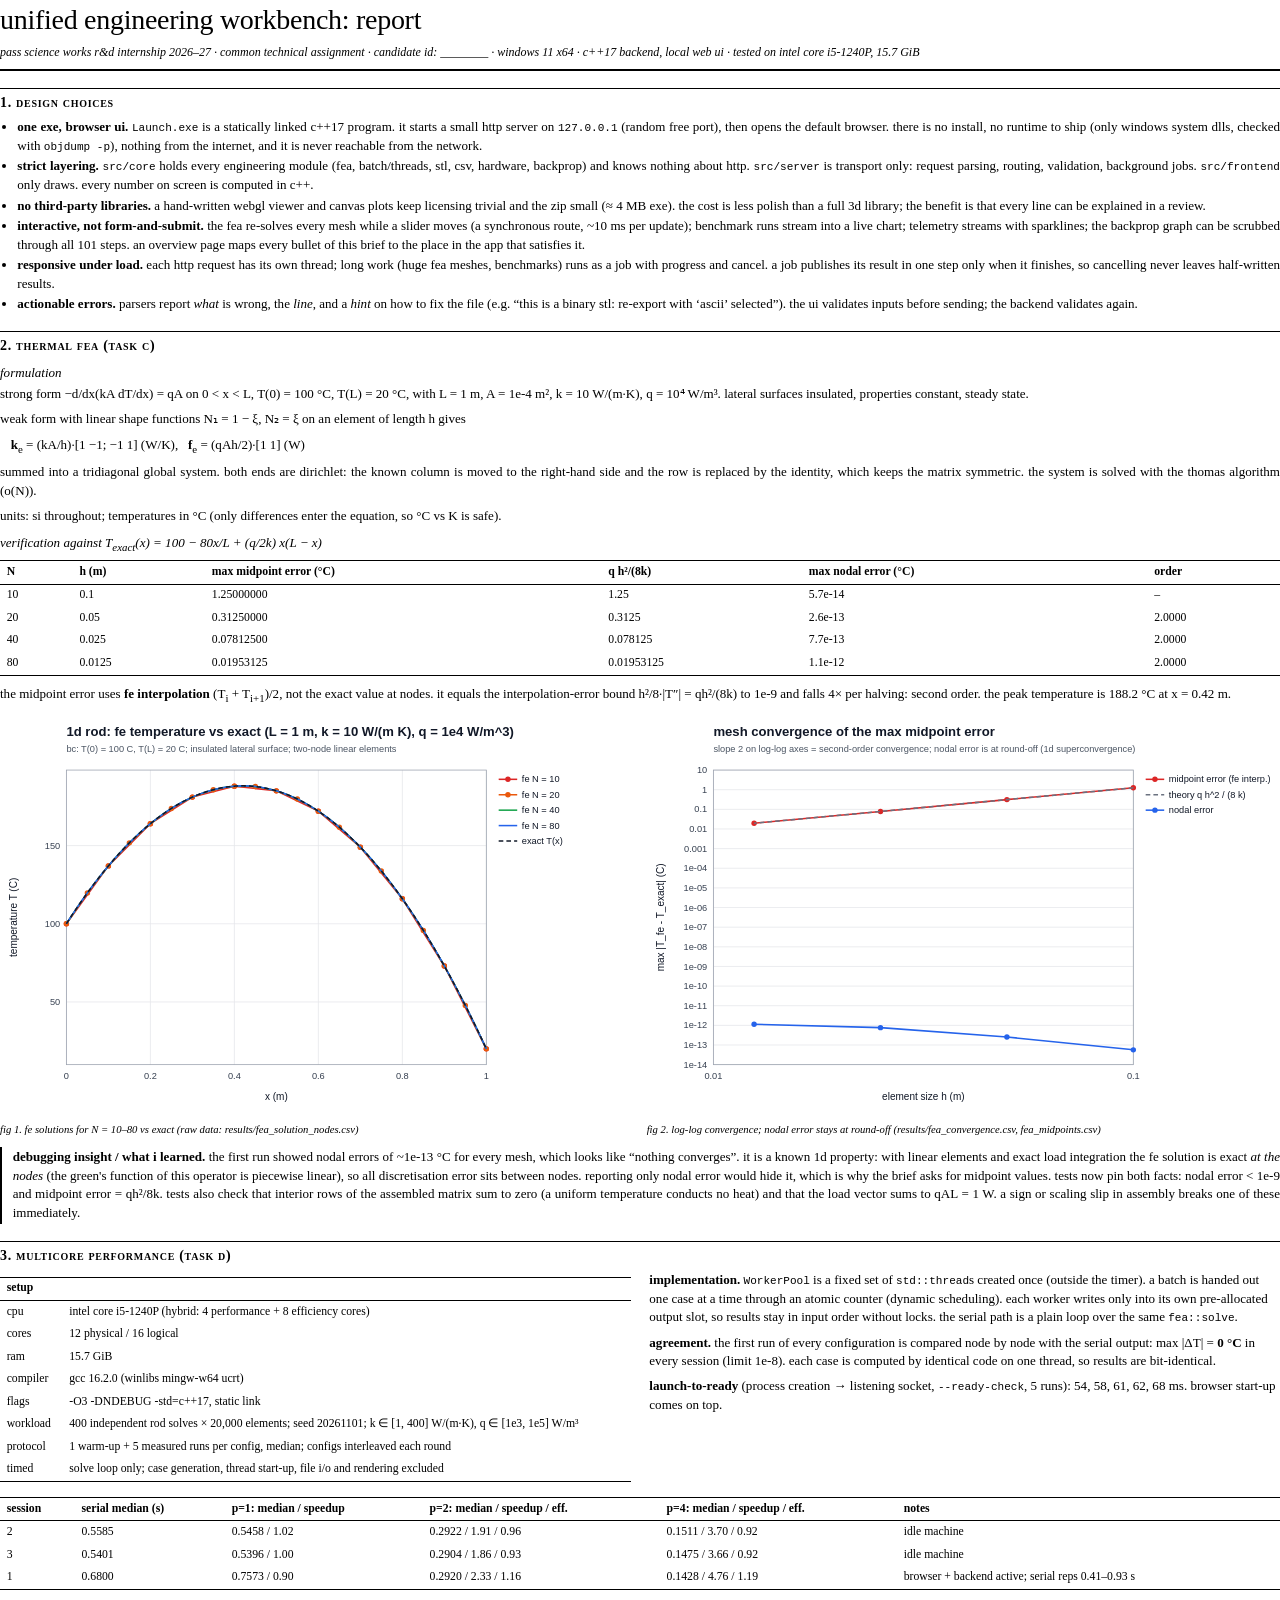
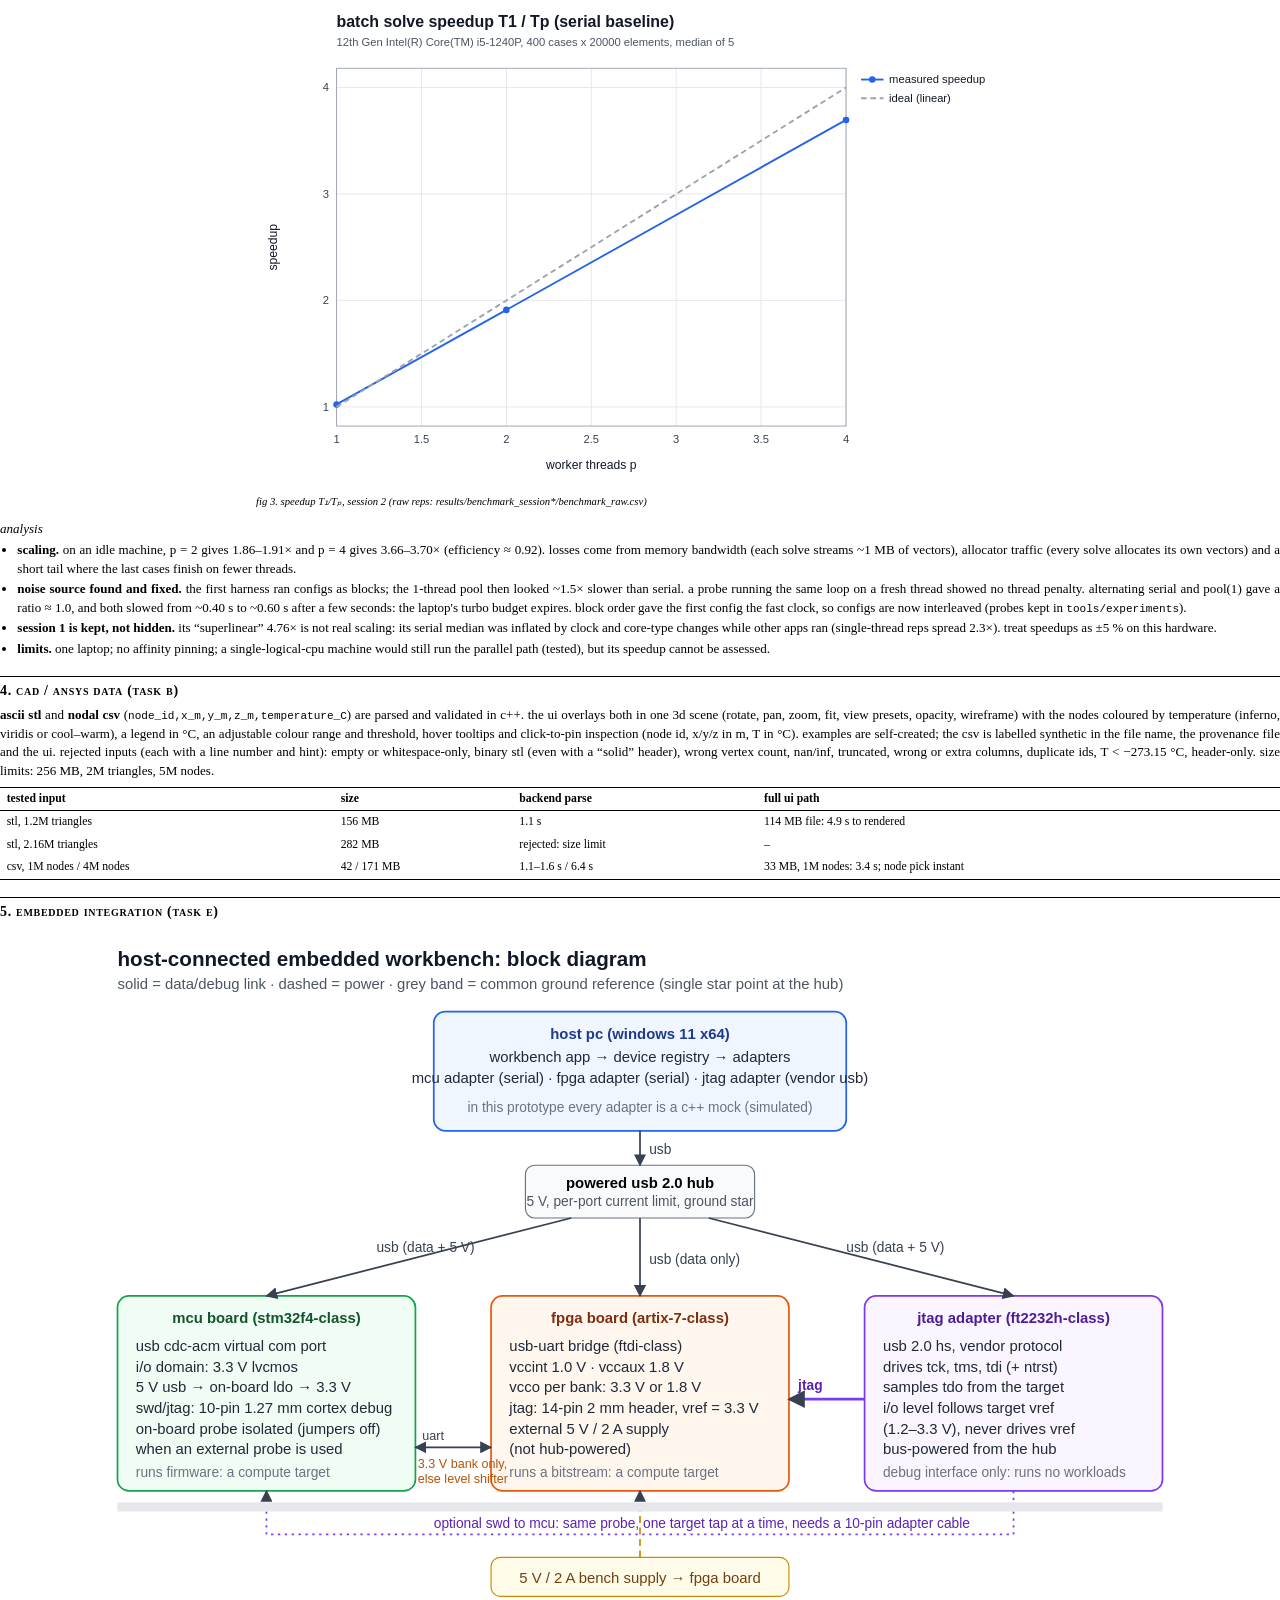
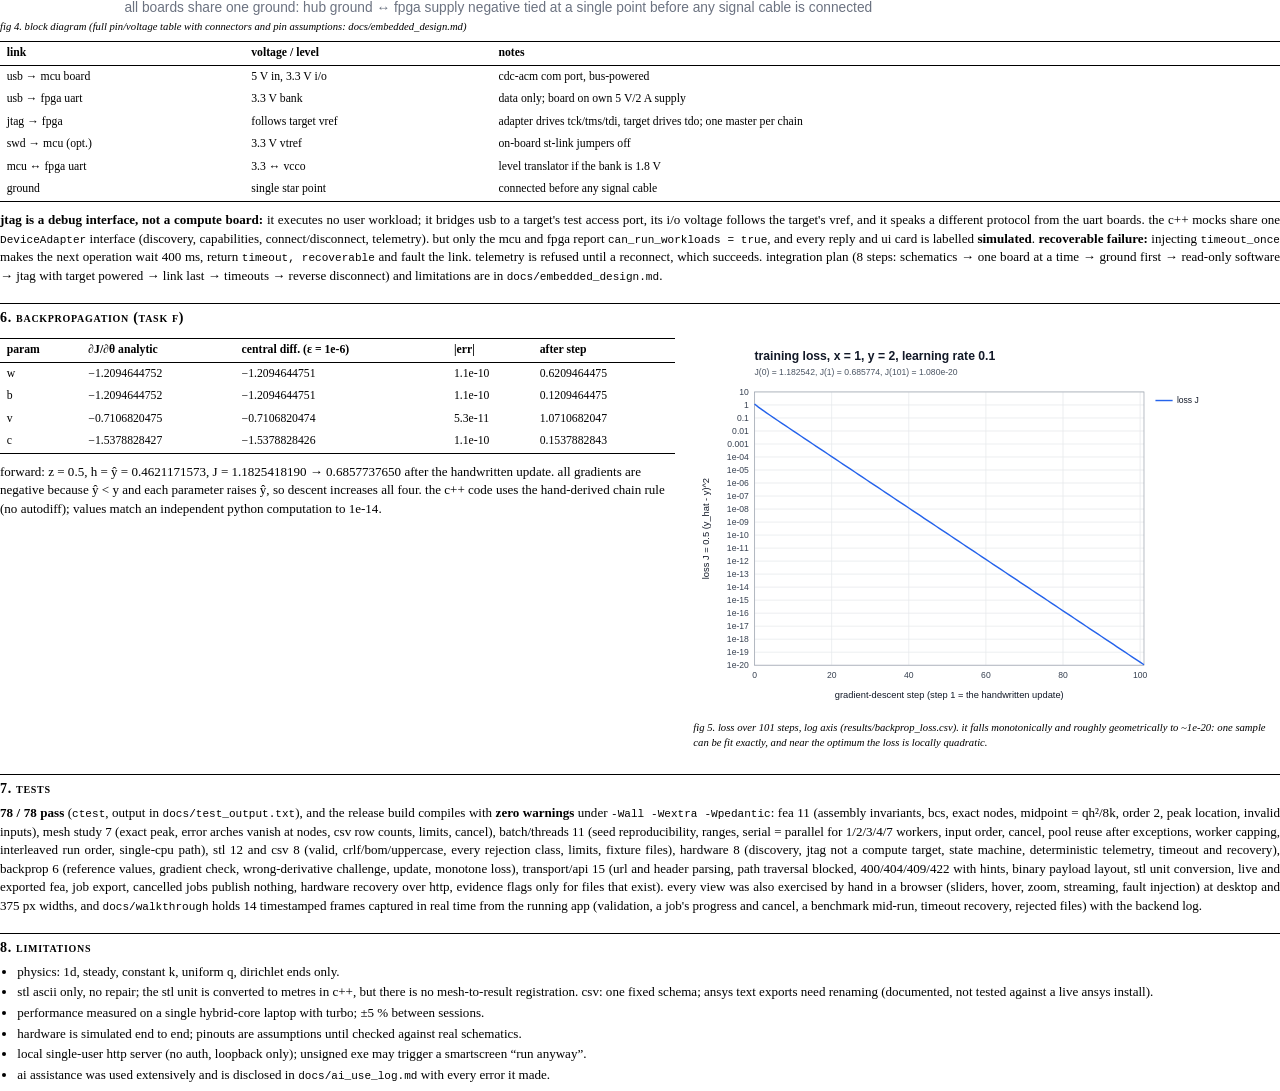
<file: docs/report.html>
<!doctype html>
<html lang="en">
<head>
<meta charset="utf-8">
<title>unified engineering workbench: report</title>
<style>
  @page {
    size: A4; margin: 16mm 17mm 17mm 17mm;
    @bottom-left { content: "unified engineering workbench"; font: italic 7.5pt Cambria, Georgia, serif; color: #000; }
    @bottom-right { content: counter(page) " / " counter(pages); font: 7.5pt Cambria, Georgia, serif; color: #000; }
  }
  html { -webkit-print-color-adjust: exact; print-color-adjust: exact; }
  body { font: 9.8pt/1.42 Cambria, Georgia, serif; color: #000; margin: 0; font-variant-numeric: lining-nums; }
  a { color: #000; }
  h1 { font-size: 21pt; font-weight: 400; letter-spacing: -0.01em; margin: 0 0 3pt; }
  h2 { font-size: 10.5pt; font-weight: 700; font-variant: small-caps; letter-spacing: 0.05em; margin: 13pt 0 4pt;
       border-top: 0.75pt solid #000; padding-top: 3pt; }
  h3 { font-size: 9.8pt; font-style: italic; font-weight: 400; margin: 7pt 0 2pt; }
  p { margin: 0 0 5pt; text-align: justify; hyphens: auto; }
  ul { margin: 0 0 5pt; padding-left: 13pt; }
  li { margin: 1.5pt 0; text-align: justify; hyphens: auto; }
  code { font: 8.3pt Consolas, monospace; }
  table { border-collapse: collapse; width: 100%; margin: 4pt 0 7pt; font-size: 8.8pt; font-variant-numeric: tabular-nums lining-nums;
          border-top: 1pt solid #000; border-bottom: 1pt solid #000; }
  th, td { padding: 2.2pt 5pt; text-align: left; vertical-align: top; }
  th { font-weight: 700; border-bottom: 0.5pt solid #000; }
  .sub { font-style: italic; font-size: 9pt; margin-bottom: 4pt; padding-bottom: 6pt; border-bottom: 1.5pt solid #000; }
  .figs { display: grid; grid-template-columns: 1fr 1fr; gap: 10pt; margin: 5pt 0 7pt; }
  .figs img, .fig img { width: 100%; }
  .fig { margin: 5pt 0; }
  .cap { font-size: 8pt; font-style: italic; margin-top: 2pt; text-align: left; }
  .two { display: grid; grid-template-columns: 1fr 1fr; gap: 14pt; }
  .break { break-before: page; }
  .box { border-left: 1.5pt solid #000; padding: 1pt 0 1pt 8pt; margin: 6pt 0 7pt; text-align: justify; }
  .ok { font-weight: 700; }
  .figs, .fig, table, .box, .two { break-inside: avoid; }
  h2, h3 { break-after: avoid; }
  .bp { grid-template-columns: 1.15fr 1fr; }
  .bp td, .bp th { white-space: nowrap; }
  .two p, .two li, .bp p { text-align: left; hyphens: manual; }
  .fea h3 { margin-top: 6pt; }
  .fea table { width: 100%; }
  .narrowfig { width: 60%; margin: 4pt auto 8pt; break-inside: avoid; }
  .narrowfig img { width: 100%; }
  .perf h3 { margin-top: 2pt; }
</style>
</head>
<body>

<h1>unified engineering workbench: report</h1>
<div class="sub">pass science works r&amp;d internship 2026–27 · common technical assignment · candidate id: ________ ·
windows 11 x64 · c++17 backend, local web ui · tested on intel core i5-1240P, 15.7 GiB</div>

<h2>1. design choices</h2>
<ul>
  <li><b>one exe, browser ui.</b> <code>Launch.exe</code> is a statically linked c++17 program. it starts a small http server on
    <code>127.0.0.1</code> (random free port), then opens the default browser. there is no install, no runtime to ship
    (only windows system dlls, checked with <code>objdump -p</code>), nothing from the internet, and it is never reachable from the network.</li>
  <li><b>strict layering.</b> <code>src/core</code> holds every engineering module (fea, batch/threads, stl, csv, hardware, backprop) and knows
    nothing about http. <code>src/server</code> is transport only: request parsing, routing, validation, background jobs.
    <code>src/frontend</code> only draws. every number on screen is computed in c++.</li>
  <li><b>no third-party libraries.</b> a hand-written webgl viewer and canvas plots keep licensing trivial and the zip small (≈ 4 MB exe).
    the cost is less polish than a full 3d library; the benefit is that every line can be explained in a review.</li>
  <li><b>interactive, not form-and-submit.</b> the fea re-solves every mesh while a slider moves (a synchronous route, ~10 ms per update);
    benchmark runs stream into a live chart; telemetry streams with sparklines; the backprop graph can be scrubbed through all 101 steps.
    an overview page maps every bullet of this brief to the place in the app that satisfies it.</li>
  <li><b>responsive under load.</b> each http request has its own thread; long work (huge fea meshes, benchmarks) runs as a job with
    progress and cancel. a job publishes its result in one step only when it finishes, so cancelling never leaves half-written results.</li>
  <li><b>actionable errors.</b> parsers report <i>what</i> is wrong, the <i>line</i>, and a <i>hint</i> on how to fix the file
    (e.g. “this is a binary stl: re-export with ‘ascii’ selected”). the ui validates inputs before sending; the backend validates again.</li>
</ul>

<h2>2. thermal fea (task c)</h2>
<div class="fea">
<div>
<h3>formulation</h3>
<p>strong form −d/dx(kA dT/dx) = qA on 0 &lt; x &lt; L, T(0) = 100 °C, T(L) = 20 °C, with L = 1 m, A = 1e-4 m², k = 10 W/(m·K),
q = 10⁴ W/m³. lateral surfaces insulated, properties constant, steady state.</p>
<p>weak form with linear shape functions N₁ = 1 − ξ, N₂ = ξ on an element of length h gives</p>
<p style="margin-left:8pt"><b>k</b><sub>e</sub> = (kA/h)·[1 −1; −1 1] (W/K), &nbsp; <b>f</b><sub>e</sub> = (qAh/2)·[1 1] (W)</p>
<p>summed into a tridiagonal global system. both ends are dirichlet: the known column is moved to the right-hand side and the row
is replaced by the identity, which keeps the matrix symmetric. the system is solved with the thomas algorithm (o(N)).</p>
<p>units: si throughout; temperatures in °C (only differences enter the equation, so °C vs K is safe).</p>
</div>
<div>
<h3>verification against T<sub>exact</sub>(x) = 100 − 80x/L + (q/2k) x(L − x)</h3>
<table>
  <tr><th>N</th><th>h (m)</th><th>max midpoint error (°C)</th><th>q h²/(8k)</th><th>max nodal error (°C)</th><th>order</th></tr>
  <tr><td>10</td><td>0.1</td><td>1.25000000</td><td>1.25</td><td>5.7e-14</td><td>–</td></tr>
  <tr><td>20</td><td>0.05</td><td>0.31250000</td><td>0.3125</td><td>2.6e-13</td><td>2.0000</td></tr>
  <tr><td>40</td><td>0.025</td><td>0.07812500</td><td>0.078125</td><td>7.7e-13</td><td>2.0000</td></tr>
  <tr><td>80</td><td>0.0125</td><td>0.01953125</td><td>0.01953125</td><td>1.1e-12</td><td>2.0000</td></tr>
</table>
<p>the midpoint error uses <b>fe interpolation</b> (T<sub>i</sub> + T<sub>i+1</sub>)/2, not the exact value at nodes. it equals the
interpolation-error bound h²/8·|T″| = qh²/(8k) to 1e-9 and falls 4× per halving: second order. the peak temperature
is 188.2 °C at x = 0.42 m.</p>
</div>
</div>
<div class="figs">
  <div><img src="../results/fea_temperature.svg" alt=""><div class="cap">fig 1. fe solutions for N = 10–80 vs exact (raw data: results/fea_solution_nodes.csv)</div></div>
  <div><img src="../results/fea_convergence.svg" alt=""><div class="cap">fig 2. log-log convergence; nodal error stays at round-off (results/fea_convergence.csv, fea_midpoints.csv)</div></div>
</div>
<div class="box"><b>debugging insight / what i learned.</b> the first run showed nodal errors of ~1e-13 °C for every mesh, which looks like
“nothing converges”. it is a known 1d property: with linear elements and exact load integration the fe solution is exact <i>at the nodes</i>
(the green's function of this operator is piecewise linear), so all discretisation error sits between nodes. reporting only nodal
error would hide it, which is why the brief asks for midpoint values. tests now pin both facts: nodal error &lt; 1e-9 and midpoint error
= qh²/8k. tests also check that interior rows of the assembled matrix sum to zero (a uniform temperature conducts no heat) and that the load
vector sums to qAL = 1 W. a sign or scaling slip in assembly breaks one of these immediately.</div>

<h2>3. multicore performance (task d)</h2>
<div class="two">
<div>
<table>
  <tr><th colspan="2">setup</th></tr>
  <tr><td>cpu</td><td>intel core i5-1240P (hybrid: 4 performance + 8 efficiency cores)</td></tr>
  <tr><td>cores</td><td>12 physical / 16 logical</td></tr>
  <tr><td>ram</td><td>15.7 GiB</td></tr>
  <tr><td>compiler</td><td>gcc 16.2.0 (winlibs mingw-w64 ucrt)</td></tr>
  <tr><td>flags</td><td>-O3 -DNDEBUG -std=c++17, static link</td></tr>
  <tr><td>workload</td><td>400 independent rod solves × 20,000 elements; seed 20261101; k ∈ [1, 400] W/(m·K), q ∈ [1e3, 1e5] W/m³</td></tr>
  <tr><td>protocol</td><td>1 warm-up + 5 measured runs per config, median; configs interleaved each round</td></tr>
  <tr><td>timed</td><td>solve loop only; case generation, thread start-up, file i/o and rendering excluded</td></tr>
</table>
</div>
<div>
<p><b>implementation.</b> <code>WorkerPool</code> is a fixed set of <code>std::thread</code>s created once (outside the timer). a batch is
handed out one case at a time through an atomic counter (dynamic scheduling). each worker writes only into its own pre-allocated output
slot, so results stay in input order without locks. the serial path is a plain loop over the same <code>fea::solve</code>.</p>
<p><b>agreement.</b> the first run of every configuration is compared node by node with the serial output: max |ΔT| = <span class="ok">0 °C</span>
in every session (limit 1e-8). each case is computed by identical code on one thread, so results are bit-identical.</p>
<p><b>launch-to-ready</b> (process creation → listening socket, <code>--ready-check</code>, 5 runs): 54, 58, 61, 62, 68 ms. browser start-up comes on top.</p>
</div>
</div>
<table>
  <tr><th>session</th><th>serial median (s)</th><th>p=1: median / speedup</th><th>p=2: median / speedup / eff.</th><th>p=4: median / speedup / eff.</th><th>notes</th></tr>
  <tr><td>2</td><td>0.5585</td><td>0.5458 / 1.02</td><td>0.2922 / 1.91 / 0.96</td><td>0.1511 / 3.70 / 0.92</td><td>idle machine</td></tr>
  <tr><td>3</td><td>0.5401</td><td>0.5396 / 1.00</td><td>0.2904 / 1.86 / 0.93</td><td>0.1475 / 3.66 / 0.92</td><td>idle machine</td></tr>
  <tr><td>1</td><td>0.6800</td><td>0.7573 / 0.90</td><td>0.2920 / 2.33 / 1.16</td><td>0.1428 / 4.76 / 1.19</td><td>browser + backend active; serial reps 0.41–0.93 s</td></tr>
</table>
<div class="perf">
  <div class="narrowfig"><img src="../results/benchmark_session2/benchmark_speedup.svg" alt=""><div class="cap">fig 3. speedup T₁/Tₚ, session 2 (raw reps: results/benchmark_session*/benchmark_raw.csv)</div></div>
  <div>
    <h3>analysis</h3>
    <ul>
      <li><b>scaling.</b> on an idle machine, p = 2 gives 1.86–1.91× and p = 4 gives 3.66–3.70× (efficiency ≈ 0.92). losses come from memory
        bandwidth (each solve streams ~1 MB of vectors), allocator traffic (every solve allocates its own vectors) and a short tail where
        the last cases finish on fewer threads.</li>
      <li><b>noise source found and fixed.</b> the first harness ran configs as blocks; the 1-thread pool then looked ~1.5× slower than serial.
        a probe running the same loop on a fresh thread showed no thread penalty. alternating serial and pool(1) gave a ratio ≈ 1.0, and
        both slowed from ~0.40 s to ~0.60 s after a few seconds: the laptop's turbo budget expires. block order gave the first config the
        fast clock, so configs are now interleaved (probes kept in <code>tools/experiments</code>).</li>
      <li><b>session 1 is kept, not hidden.</b> its “superlinear” 4.76× is not real scaling: its serial median was inflated by clock and
        core-type changes while other apps ran (single-thread reps spread 2.3×). treat speedups as ±5 % on this hardware.</li>
      <li><b>limits.</b> one laptop; no affinity pinning; a single-logical-cpu machine would still run the parallel path (tested), but its
        speedup cannot be assessed.</li>
    </ul>
  </div>
</div>

<h2>4. cad / ansys data (task b)</h2>
<p><b>ascii stl</b> and <b>nodal csv</b> (<code>node_id,x_m,y_m,z_m,temperature_C</code>) are parsed and validated in c++. the ui overlays both in
one 3d scene (rotate, pan, zoom, fit, view presets, opacity, wireframe) with the nodes coloured by temperature (inferno, viridis or
cool–warm), a legend in °C, an adjustable colour range and threshold, hover tooltips and click-to-pin inspection (node id, x/y/z in m, T in °C). examples are self-created; the csv is labelled synthetic in the file name, the provenance file and the ui. rejected
inputs (each with a line number and hint): empty or whitespace-only, binary stl (even with a “solid” header), wrong vertex count, nan/inf,
truncated, wrong or extra columns, duplicate ids, T &lt; −273.15 °C, header-only. size limits: 256 MB, 2M triangles, 5M nodes.</p>
<table>
  <tr><th>tested input</th><th>size</th><th>backend parse</th><th>full ui path</th></tr>
  <tr><td>stl, 1.2M triangles</td><td>156 MB</td><td>1.1 s</td><td>114 MB file: 4.9 s to rendered</td></tr>
  <tr><td>stl, 2.16M triangles</td><td>282 MB</td><td>rejected: size limit</td><td>–</td></tr>
  <tr><td>csv, 1M nodes / 4M nodes</td><td>42 / 171 MB</td><td>1.1–1.6 s / 6.4 s</td><td>33 MB, 1M nodes: 3.4 s; node pick instant</td></tr>
</table>

<h2>5. embedded integration (task e)</h2>
<div class="fig">
<img src="../src/frontend/img/block_diagram.svg" alt="" style="width:86%;display:block;margin:0 auto">
<div class="cap">fig 4. block diagram (full pin/voltage table with connectors and pin assumptions: docs/embedded_design.md)</div>
</div>
<div>
<table>
  <tr><th>link</th><th>voltage / level</th><th>notes</th></tr>
  <tr><td>usb → mcu board</td><td>5 V in, 3.3 V i/o</td><td>cdc-acm com port, bus-powered</td></tr>
  <tr><td>usb → fpga uart</td><td>3.3 V bank</td><td>data only; board on own 5 V/2 A supply</td></tr>
  <tr><td>jtag → fpga</td><td>follows target vref</td><td>adapter drives tck/tms/tdi, target drives tdo; one master per chain</td></tr>
  <tr><td>swd → mcu (opt.)</td><td>3.3 V vtref</td><td>on-board st-link jumpers off</td></tr>
  <tr><td>mcu ↔ fpga uart</td><td>3.3 ↔ vcco</td><td>level translator if the bank is 1.8 V</td></tr>
  <tr><td>ground</td><td>single star point</td><td>connected before any signal cable</td></tr>
</table>
</div>
<p><b>jtag is a debug interface, not a compute board:</b> it executes no user workload; it bridges usb to a target's test access port, its
i/o voltage follows the target's vref, and it speaks a different protocol from the uart boards. the c++ mocks share one
<code>DeviceAdapter</code> interface (discovery, capabilities, connect/disconnect, telemetry). but only the mcu and fpga report
<code>can_run_workloads = true</code>, and every reply and ui card is labelled <b>simulated</b>. <b>recoverable failure:</b> injecting
<code>timeout_once</code> makes the next operation wait 400 ms, return <code>timeout, recoverable</code> and fault the link. telemetry is
refused until a reconnect, which succeeds. integration plan (8 steps: schematics → one board at a time → ground first → read-only
software → jtag with target powered → link last → timeouts → reverse disconnect) and limitations are in <code>docs/embedded_design.md</code>.</p>

<h2>6. backpropagation (task f)</h2>
<div class="two bp">
<div>
<table>
  <tr><th>param</th><th>∂J/∂θ analytic</th><th>central diff. (ε = 1e-6)</th><th>|err|</th><th>after step</th></tr>
  <tr><td>w</td><td>−1.2094644752</td><td>−1.2094644751</td><td>1.1e-10</td><td>0.6209464475</td></tr>
  <tr><td>b</td><td>−1.2094644752</td><td>−1.2094644751</td><td>1.1e-10</td><td>0.1209464475</td></tr>
  <tr><td>v</td><td>−0.7106820475</td><td>−0.7106820474</td><td>5.3e-11</td><td>1.0710682047</td></tr>
  <tr><td>c</td><td>−1.5378828427</td><td>−1.5378828426</td><td>1.1e-10</td><td>0.1537882843</td></tr>
</table>
<p>forward: z = 0.5, h = ŷ = 0.4621171573, J = 1.1825418190 → 0.6857737650 after the handwritten update. all gradients are negative
because ŷ &lt; y and each parameter raises ŷ, so descent increases all four. the c++ code uses the hand-derived chain rule (no autodiff);
values match an independent python computation to 1e-14.</p>
</div>
<div class="fig"><img src="../results/backprop_loss.svg" alt=""><div class="cap">fig 5. loss over 101 steps, log axis (results/backprop_loss.csv). it falls monotonically and roughly geometrically to ~1e-20: one sample can be fit exactly, and near the optimum the loss is locally quadratic.</div></div>
</div>

<h2>7. tests</h2>
<p><b>78 / 78 pass</b> (<code>ctest</code>, output in <code>docs/test_output.txt</code>), and the release build compiles with
<b>zero warnings</b> under <code>-Wall -Wextra -Wpedantic</code>: fea 11 (assembly invariants, bcs, exact nodes, midpoint =
qh²/8k, order 2, peak location, invalid inputs), mesh study 7 (exact peak, error arches vanish at nodes, csv row counts, limits, cancel),
batch/threads 11 (seed reproducibility, ranges, serial = parallel for 1/2/3/4/7 workers, input order, cancel, pool reuse after exceptions,
worker capping, interleaved run order, single-cpu path), stl 12 and csv 8 (valid, crlf/bom/uppercase, every rejection class, limits, fixture
files), hardware 8 (discovery, jtag not a compute target, state machine, deterministic telemetry, timeout and recovery), backprop 6 (reference
values, gradient check, wrong-derivative challenge, update, monotone loss), transport/api 15 (url and header parsing, path traversal blocked,
400/404/409/422 with hints, binary payload layout, stl unit conversion, live and exported fea, job export, cancelled jobs publish nothing,
hardware recovery over http, evidence flags only for files that exist). every view was also exercised by hand in a browser (sliders, hover,
zoom, streaming, fault injection) at desktop and 375 px widths, and <code>docs/walkthrough</code> holds 14 timestamped frames captured in real
time from the running app (validation, a job's progress and cancel, a benchmark mid-run, timeout recovery, rejected files) with the backend log.</p>

<h2>8. limitations</h2>
<ul>
  <li>physics: 1d, steady, constant k, uniform q, dirichlet ends only.</li>
  <li>stl ascii only, no repair; the stl unit is converted to metres in c++, but there is no mesh-to-result registration. csv: one fixed schema;
    ansys text exports need renaming (documented, not tested against a live ansys install).</li>
  <li>performance measured on a single hybrid-core laptop with turbo; ±5 % between sessions.</li>
  <li>hardware is simulated end to end; pinouts are assumptions until checked against real schematics.</li>
  <li>local single-user http server (no auth, loopback only); unsigned exe may trigger a smartscreen “run anyway”.</li>
  <li>ai assistance was used extensively and is disclosed in <code>docs/ai_use_log.md</code> with every error it made.</li>
</ul>
</body>
</html>
</file>
